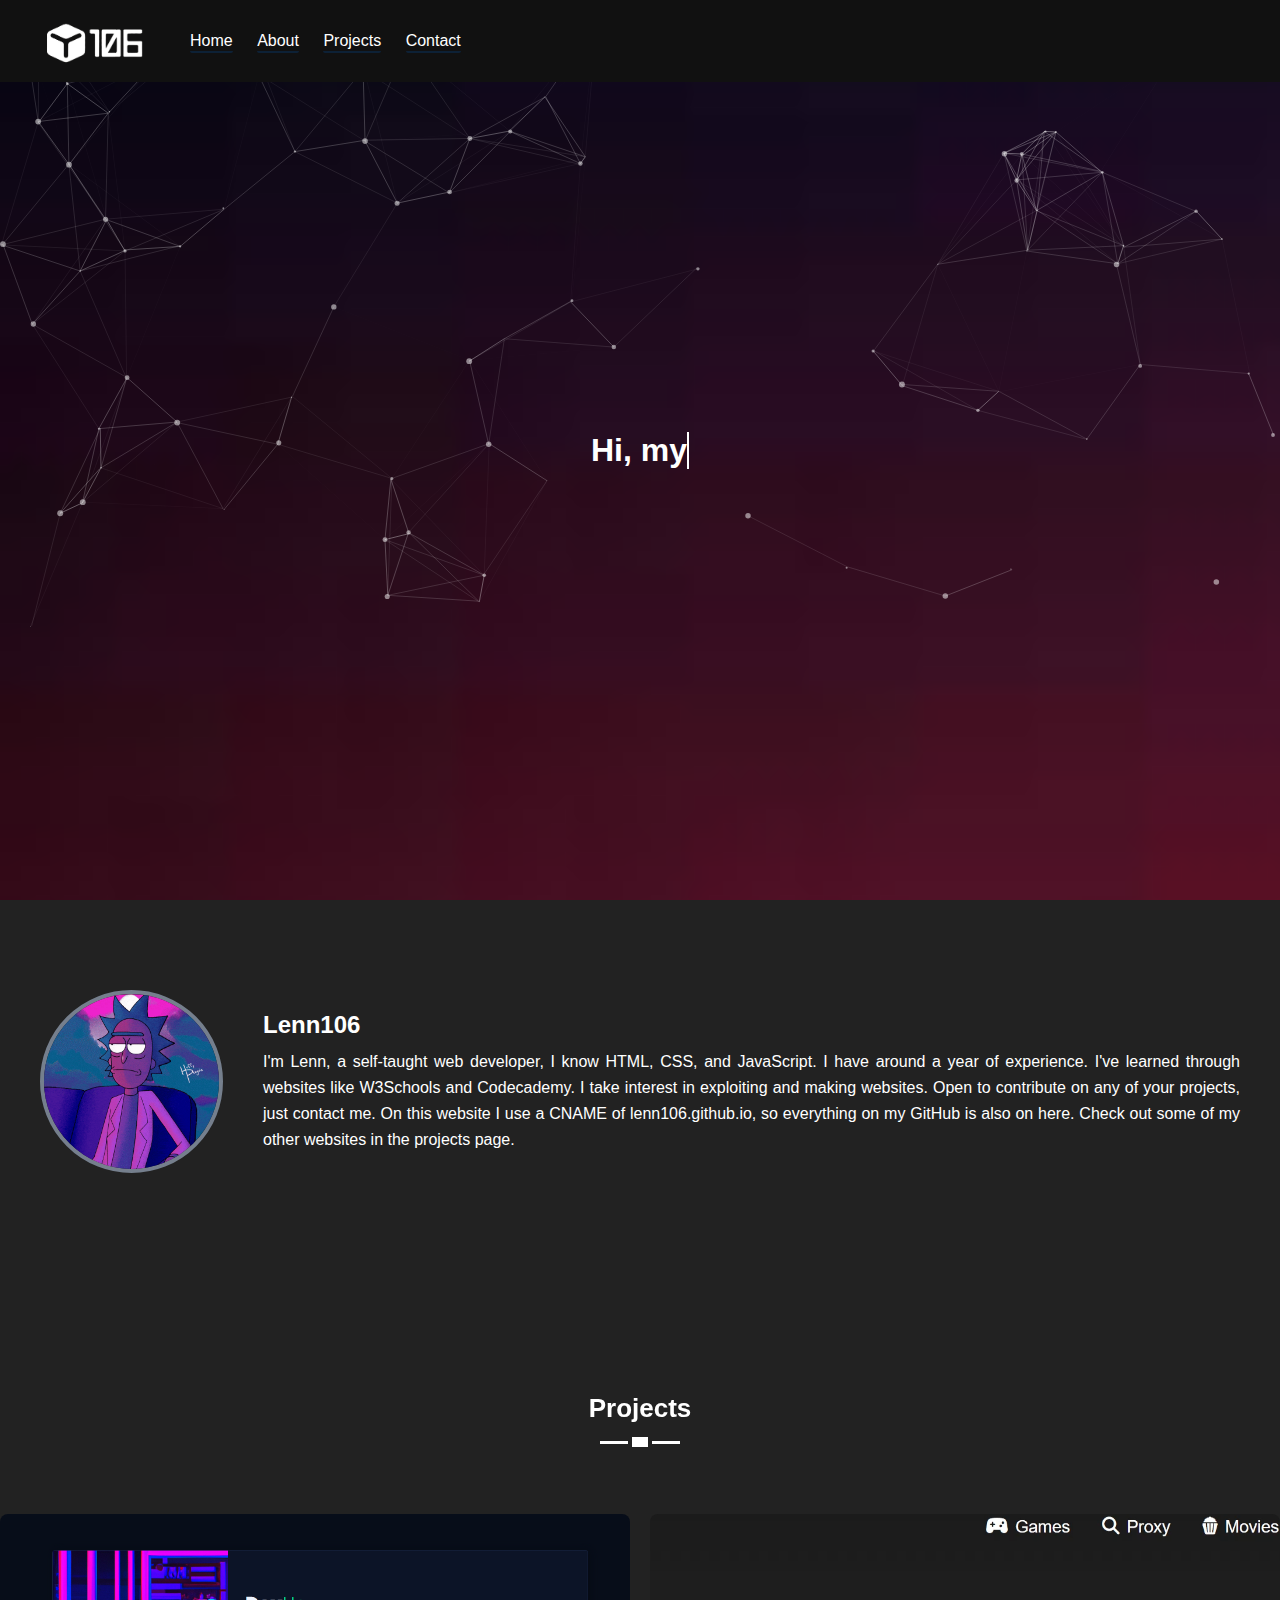
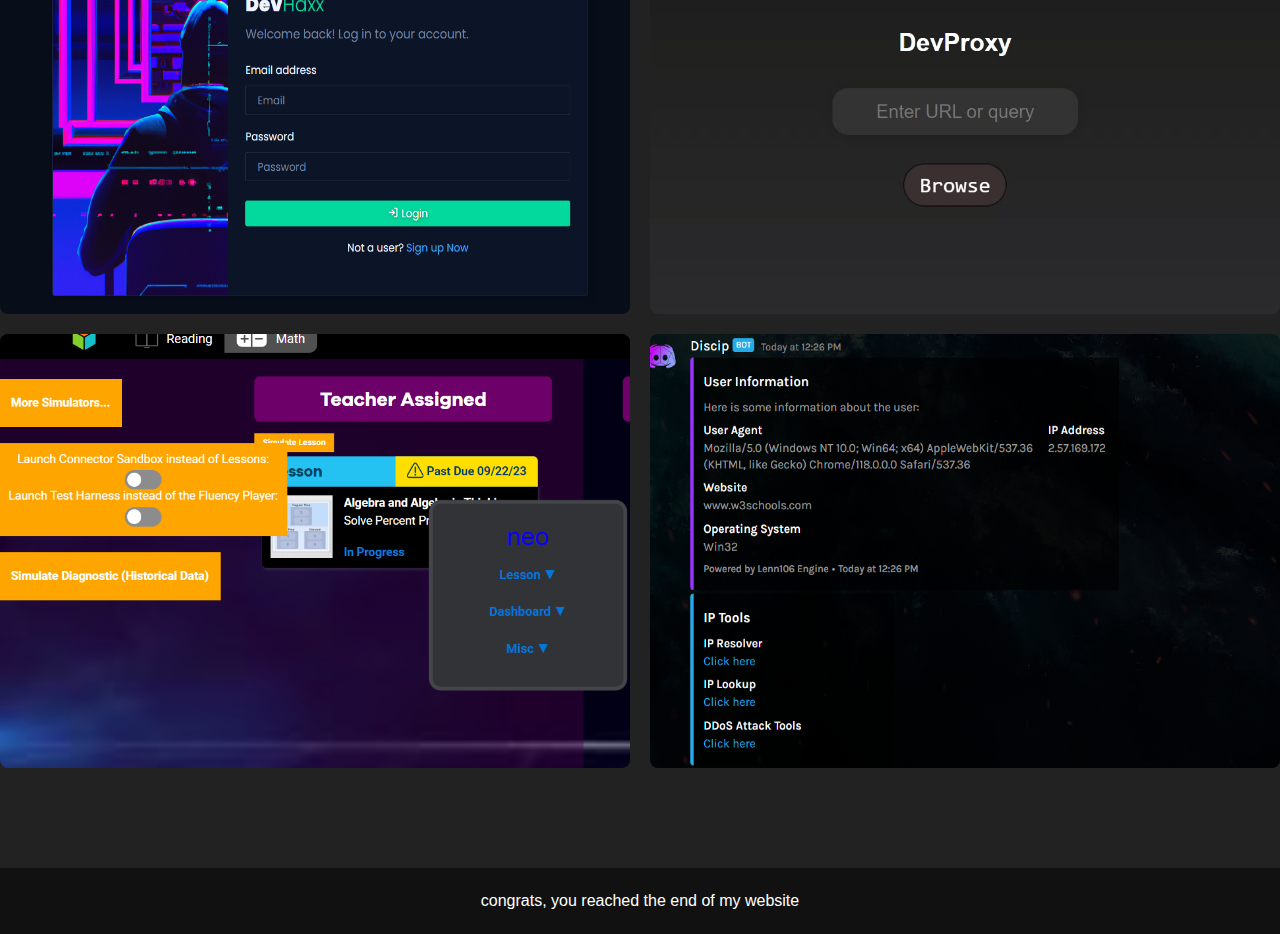
<file: index.html>
<!DOCTYPE html>
<html lang="en">
<head>
    <meta charset="UTF-8">
    <meta name="viewport" content="width=device-width, initial-scale=1.0">
    <title>Lenn106</title>

    <meta http-equiv="X-UA-Compatible" content="IE=edge">
    <meta property="og:type" content="website">
    <meta property="og:url" content="https://lenn106.com">
    <meta property="og:locale" content="en-US">
    <meta property="og:description" content="Hello, I'm Lenn106. A JS, HTML, and CSS developer. I make and exploit websites, such as i-Ready, and other school programs.">
    <meta property="og:image" content="https://lenn106.com/img/106.png">
    <meta name="theme-color" content="#0096ff">
    
    
    <meta name="description" content="Hello, I'm Lenn106. A JS, HTML, and CSS developer. I make and exploit websites, such as i-Ready, and other school programs.">
    <meta name="keywords" content="hack, i-Ready, cheat, unblocked, lenn106, devhaxx, lenn106.com, lenn, brainpop, devtech, devhub, devservices, neo, neomenu">
    <meta name="robots" content="index, follow">
    <meta http-equiv="Content-Type" content="text/html; charset=utf-8">
    <meta name="language" content="English">
    
    <link rel="shortcut icon" type="image/x-icon" href="favicon.ico">
    
    <meta itemprop="name" content="Lenn106">
    <meta itemprop="description" content="Lenn106's Portfolio. I make i-Ready hacks and exploits for other sites.">
  
  
  <link rel="stylesheet" type="text/css" href="index.css">
</head>
<body>
  <section id="homepage">
    <footer class="nav-footer">
        <img src="img/106.png" alt="106" class="logo">
        <nav>
            <a href="#homepage">Home</a>
            <a href="#about">About</a>
            <a href="#projects">Projects</a>
            <a href="#contact">Contact</a>
        </nav>
    </footer>
    <div class="typewrite-container">
        <h1 class="typewrite" data-period="2000" data-type="[&quot;Hi, my name is Lenn106&quot;, &quot;I am a JS Developer.&quot;, &quot;discord.gg/haxx&quot;]">
            <span class="wrap">Hi, my name is Lenn106</span>
        </h1>
    </div>
    <script src="js/type.js"></script>
    <section id="about">
     <div id="particles-js" style="z-index: 0;"></div>

<script src="js/particles.js"></script>
<script src="js/particleconfig.js"></script>

        <div class="inner-width">
          
            <div class="about-content">
                <div class="about-pic" id="pfp" style="border: 4px solid rgb(117, 127, 141);">
                
                    <img src="img/pfp.gif" alt="Profile Picture" draggable="false">
                </div>
                <div class="about-text">
 

                    <h2>Lenn106</h2>
            
                   
                    <p>I'm Lenn, a self-taught web developer, I know HTML, CSS, and JavaScript. I have around a year of experience. I've learned through websites like W3Schools and Codecademy. I take interest in exploiting and making websites. Open to contribute on any of your projects, just contact me. On this website I use a CNAME of lenn106.github.io, so everything on my GitHub is also on here. Check out some of my other websites in the projects page.</p>
                </div>
            </div>
        </div>
    </section>


   
    <section id="projects">
        <div class "inner-width">
            <h1 class="section-title">Projects</h1>
            <div class="projects">
         
                <a href="https://devhaxx.xyz" class="project">
                    <img src="img/devhaxx.png" alt="DevHaxx" draggable="false">
                    <div class="info">
                        <h3>DevHaxx</h3>
                        <div class="desc">A collection of many hacks  for school sites, such as i-Ready.</div>
                    </div>
                </a>

         
                <a href="https://hub.dariandev.com" class="project">
                    <img src="img/devhub.png" alt="DevHub" draggable="false">
                    <div class="info">
                        <h3>DevHub</h3>
                        <div class="desc"></div>
                        A proxy to use at school, unblocked games, (etc)
                    </div>
                </a>

                <a href="https://github.com/Neo-Services" class="project">
                    <img src="img/neo.png" alt="Neo Hack" draggable="false">
                    <div class="info">
                        <h3>Neo</h3>
                        <div class="desc">Another i-Ready hack.(Discontinued)</div>
                    </div>
                </a>

              

                <a href="https://github.com/lenn106/discip" class="project">
                    <img src="img/discip.png" alt="DiscIP" draggable="false">
                    <div class="info">
                        <h3>Discip</h3>
                        <div class="desc">A js program that uses Discord webhooks to send user information.</div>
                    </div>
                </a>
               
        </div>
    </section>

    <footer>
congrats, you reached the end of my website
    </footer>
   
</body>
</html>
</file>
<file: index.css>
* {
    margin: 0;
    padding: 0;
    text-decoration: none;
    font-family: "Ubuntu", sans-serif;
    box-sizing: border-box;
    border: none;
}

body::-webkit-scrollbar {
    width: 16px;
    background-color: #333333;
}

body::-webkit-scrollbar-track {
    border-radius: 8px;
}

body::-webkit-scrollbar-thumb {
    height: 56px;
    border-radius: 10px;
    border: 4px solid transparent;
    background-clip: content-box;
    background-color: #888888;
}

body::-webkit-scrollbar-thumb:hover {
    background-color: #555555;
}

html {
    scroll-behavior: smooth;
}

a {
    color: #03a9f4;
    border-radius: 2px;
    padding-bottom: 2px;
    border-bottom: 2px solid rgba(0, 102, 204, .2);
    transition: 1s;
}

a:hover {
    border-color: #0096ff;
}

.navbar {
    position: fixed;
    background-color: transparent;
    width: 100%;
    padding: 30px 0;
    top: 0;
    z-index: 999;
    transition: .3s linear;
}

.inner-width {
    max-width: 1300px;
    margin: auto;
    padding: 0 40px;
}

.navbar .inner-width {
    display: flex;
    align-items: center;
    justify-content: space-between;
}

.navbar-menu a {
    color: #ffffff;
    font-size: 18px;
    font-weight: 500;
    margin-left: 25px;
    transition: .3s linear;
    border: none;
}

.navbar-menu a:hover {
    color: #ffffff7f !important;
}

.section-title {
    text-align: center;
    margin-top: 40px;
    margin-bottom: 60px;
    position: relative;
    font-size: 26px;
    padding-bottom: 20px;
    color: #ffffff;
    transition: .3s linear;
}

@media screen and (max-width: 980px) {
    .menu-toggler {
        display: block;
    }

    .navbar-menu {
        position: fixed;
        height: 100vh;
        width: 100%;
        background-color: #2c3a47;
        top: 0;
        right: -100%;
        max-width: 400px;
        padding: 80px 50px;
        transition: .3s linear;
    }

    .navbar-menu a {
        display: block;
        font-size: 25px;
        margin: 30px 0;
    }

    .navbar-menu.active {
        right: 0;
    }

    .menu-toggler.active span:nth-child(1) {
        transform: rotate(-45deg);
        top: 4px;
    }

    .menu-toggler.active span:nth-child(2) {
        opacity: 0;
    }

    .menu-toggler.active span:nth-child(3) {
        transform: rotate(45deg);
        bottom: 14px;
    }

    .inner-width {
        max-width: 800px;
    }

    .about-pic {
        margin: 0 auto 20px;
    }

    .about-text {
        flex: 100%;
        margin: 0 20px;
        text-align: center;
    }

    .about-sm {
        margin-top: 2px;
    }

    .about-text p {
        text-align: center;
        margin-top: 14px;
    }

    .block {
        width: calc(100% - 20px);
        margin: 10px auto;
    }

    .project {
        width: calc(50% - 10px);
    }

    .project img {
        transform: scale(1.1);
    }

    .project:hover img {
        transform: scale(1.2);
    }

    .project::before {
        opacity: 1;
    }

    .project .info {
        opacity: 1;
    }

    .project .info h3 {
        text-align: center;
    }

    .desc {
        display: none;
    }
}

@media screen and (max-width: 600px) {
    .inner-width {
        padding: 0 20px;
    }

    .project {
        width: 100%;
    }
}
        * {
            margin: 0;
            padding: 0;
            box-sizing: border-box;
        }

        body {
            font-family: 'Poppins', sans-serif;
            color: #fff;
    -webkit-user-drag: none;
    user-select: none;
    -moz-user-select: none;
    -webkit-user-select: none;
    -ms-user-select: none;
        }

  #homepage {
            background-image: url('img/background.png'); 
            background-size: cover;
        }

        #particles-js {
            position: fixed;
            top: 0;
            left: 0;
            min-width: 100%;
            min-height: 100%;
            width: auto;
            height: auto;

        }

        .nav-footer {
            display: flex;
            align-items: center;
            padding: 10px 20px;
            position: fixed;
            top: 0;
            background: #111111; 
            width: 100%;   
             z-index: 2;

        }

        .nav-footer a {
            color: #fff;
            text-decoration: none;
            margin: 0 10px;
            align-items: center;
            position: relative;
        }

        .nav-footer a::before {
            content: "";
            position: absolute;
            width: 0;
            height: 2px;
            background-color: #ADD8E6;
            bottom: 0;
            left: 0;
            transition: width 0.3s ease;
        }

        .nav-footer a:hover::before {
            width: 100%;
        }

        .logo {
            width: 150px;
            height: auto;
            margin-right: 10px;
        }

        .typewrite-container {
            display: flex;
            flex-direction: column;
            align-items: center;
            justify-content: center;
            text-align: center;
            height: 100vh;
        }

        .typewrite span {
            display: inline-block;
            margin: 10px;
        }

        #about {
            padding: 90px 0; 
            background-color: #222222; 
            color: #ffffff;
        }

        .section-title {
            text-align: center;
            margin-top: 40px;
            margin-bottom: 60px;
            position: relative;
            font-size: 26px;
            padding-bottom: 20px;
            color: #ffffff;
            transition: .3s linear;
        }

        h1 {
            font-size: 2rem;
            text-align: center;
        }
        .section-title::before {
            content: "";
            position: absolute;
            width: 80px;
            height: 3px;
            background-color: #ffffff;
            bottom: 0;
            left: calc(50% - 40px);
            transition: .3s linear;
        }

        .section-title::after {
            content: "";
            position: absolute;
            width: 16px;
            height: 10px;
            background-color: #ffffff;
            border: 4px solid #222222;
            left: calc(50% - 12px);
            bottom: -7px;
            transition: .3s linear;
        }

        #about {
            transition: .3s linear;
        }

        .about-content {
            display: flex;
            align-items: center;
            flex-wrap: wrap;
        }

        .about-pic {
            border-radius: 100%;
            display: inline-block;
            margin: auto;
            margin-right: 40px;
             z-index: 1;
        }

        .about-pic img {
            display: block;
            width: 175px;
            height: 175px;
            border-radius: 100%;
            transition: .3s linear;
             z-index: 1;
        }

        .about-pic img:hover {
            transform: scale(1.05);
        }

        .about-text {
            flex: 1;
            text-align: left; 
        }

        .about-text h3 {
            color: #888888;
            font-size: 16px;
            font-weight: 500;
        }

        .about-sm a {
            margin-top: 8px;
            margin-right: 2px;
            color: #ffffff;
            font-size: 22px;
            transition: .3s linear;
            border: none;
        }

        .about-sm a:hover {
            opacity: .7;
        }

        .about-text p {
            font-size: 16px;
            text-align: justify;
            line-height: 26px;
            margin-top: 10px;
        }

        #experience {
            padding: 90px 0; 
            background-color: #222222; 
            color: #ffffff;
        }

        .timeline {
            display: flex;
            justify-content: space-between;
            flex-wrap: wrap;
        }

        .block {
            width: calc(50% - 20px);
            background: #44444433;
            border: 2px solid #333333;
            margin: 10px 0;
            padding: 24px;
            position: relative;
            border-radius: 8px;
            text-align: center;
            transition: .3s linear;
        }

        .block img {
            height: 96px;
            outline: 2px solid #555555;
            border-radius: 4px;
            margin-bottom: 8px;
        }

        .block a {
            border: none;
            transition: .5s;
        }

        .block a:hover {
            opacity: .8;
        }

        .block h3 {
            font-size: 20px;
            font-weight: 500;
        }

        .block h4 {
            margin-top: 4px;
            margin-bottom: 10px;
            font-size: 14px;
            font-weight: 500;
        }

        .block p {
            font-size: 15px;
        }

        #projects {
            padding: 90px 0; 
            background-color: #222222; 
            color: #ffffff;
        }

        .projects {
            display: flex;
            justify-content: space-between;
            flex-wrap: wrap;
        }

        .project {
            width: calc(50% - 10px);
            overflow: hidden;
            border-radius: 8px;
            margin: 10px 0;
            cursor: pointer;
            position: relative;
            border: none;
        }

        .project img {
            width: 100%;
            height: 100%;
            border-radius: 8px;
            transform: scale(1.05);
            transition: .5s ease-in-out;
        }

        .project:hover img {
            transform: scale(1.1);
        }

        .project::before {
            content: "";
            position: absolute;
            width: 100%;
            height: 100%;
            z-index: 1;
            background-color: #000000a5;
            transition: .5s linear;
            opacity: 0;
        }

        .project .info {
            position: absolute;
            z-index: 2;
            bottom: 30px;
            left: 5%;
            color: #ffffff;
            transition: all .5s linear;
            opacity: 0;
        }

        .info h3 {
            font-weight: 700;
        }

        .info .desc {
            font-weight: 400;
        }

        .project:hover::before,
        .project:hover .info {
            opacity: 1;
        }

        footer {
            background-color: #111111;
            color: #ffffff;
            padding: 24px 0;
            text-align: center;
        }

        .goTop {
            display: none;
            background-color: #333333;
            color: #ffffff;
            position: fixed;
            bottom: 25px;
            right: 25px;
            width: 40px;
            height: 40px;
            border: none;
            border-radius: 100%;
            font-size: 20px;
            cursor: pointer;
            z-index: 97;
        }

        @media screen and (max-width: 980px) {
            .menu-toggler {
                display: block;
            }

            .navbar-menu {
                position: fixed;
                height: 100vh;
                width: 100%;
                background-color: #2c3a47;
                top: 0;
                right: -100%;
                max-width: 400px;
                padding: 80px 50px;
                transition: .3s linear;
            }

            .navbar-menu a {
                display: block;
                font-size: 25px;
                margin: 30px 0;
            }

            .navbar-menu.active {
                right: 0;
            }

            .menu-toggler.active span:nth-child(1) {
                transform: rotate(-45deg);
                top: 4px;
            }

            .menu-toggler.active span:nth-child(2) {
                opacity: 0;
            }

            .menu-toggler.active span:nth-child(3) {
                transform: rotate(45deg);
                bottom: 14px;
            }

            .inner-width {
                max-width: 800px;
            }

            .about-pic {
                margin: 0 auto 20px;
            }

            .about-text {
                flex: 100%;
                margin: 0 20px;
                text-align: center;
            }

            .about-sm {
                margin-top: 2px;
            }

            .about-text p {
                text-align: center;
                margin-top: 14px;
            }

            .block {
                width: calc(100% - 20px);
                margin: 10px auto;
            }

            .project {
                width: calc(50% - 10px);
            }

            .project img {
                transform: scale(1.1);
            }

            .project:hover img {
                transform: scale(1.2);
            }

            .project::before {
                opacity: 1;
            }

            .project .info {
                opacity: 1;
            }

            .project .info h3 {
                text-align: center;
            }

            .desc {
                display: none;
            }
        }

        @media screen and (max-width: 600px) {
            .inner-width {
                padding: 0 20px;
            }

            .project {
                width: 100%;
            }
        }
</file>
